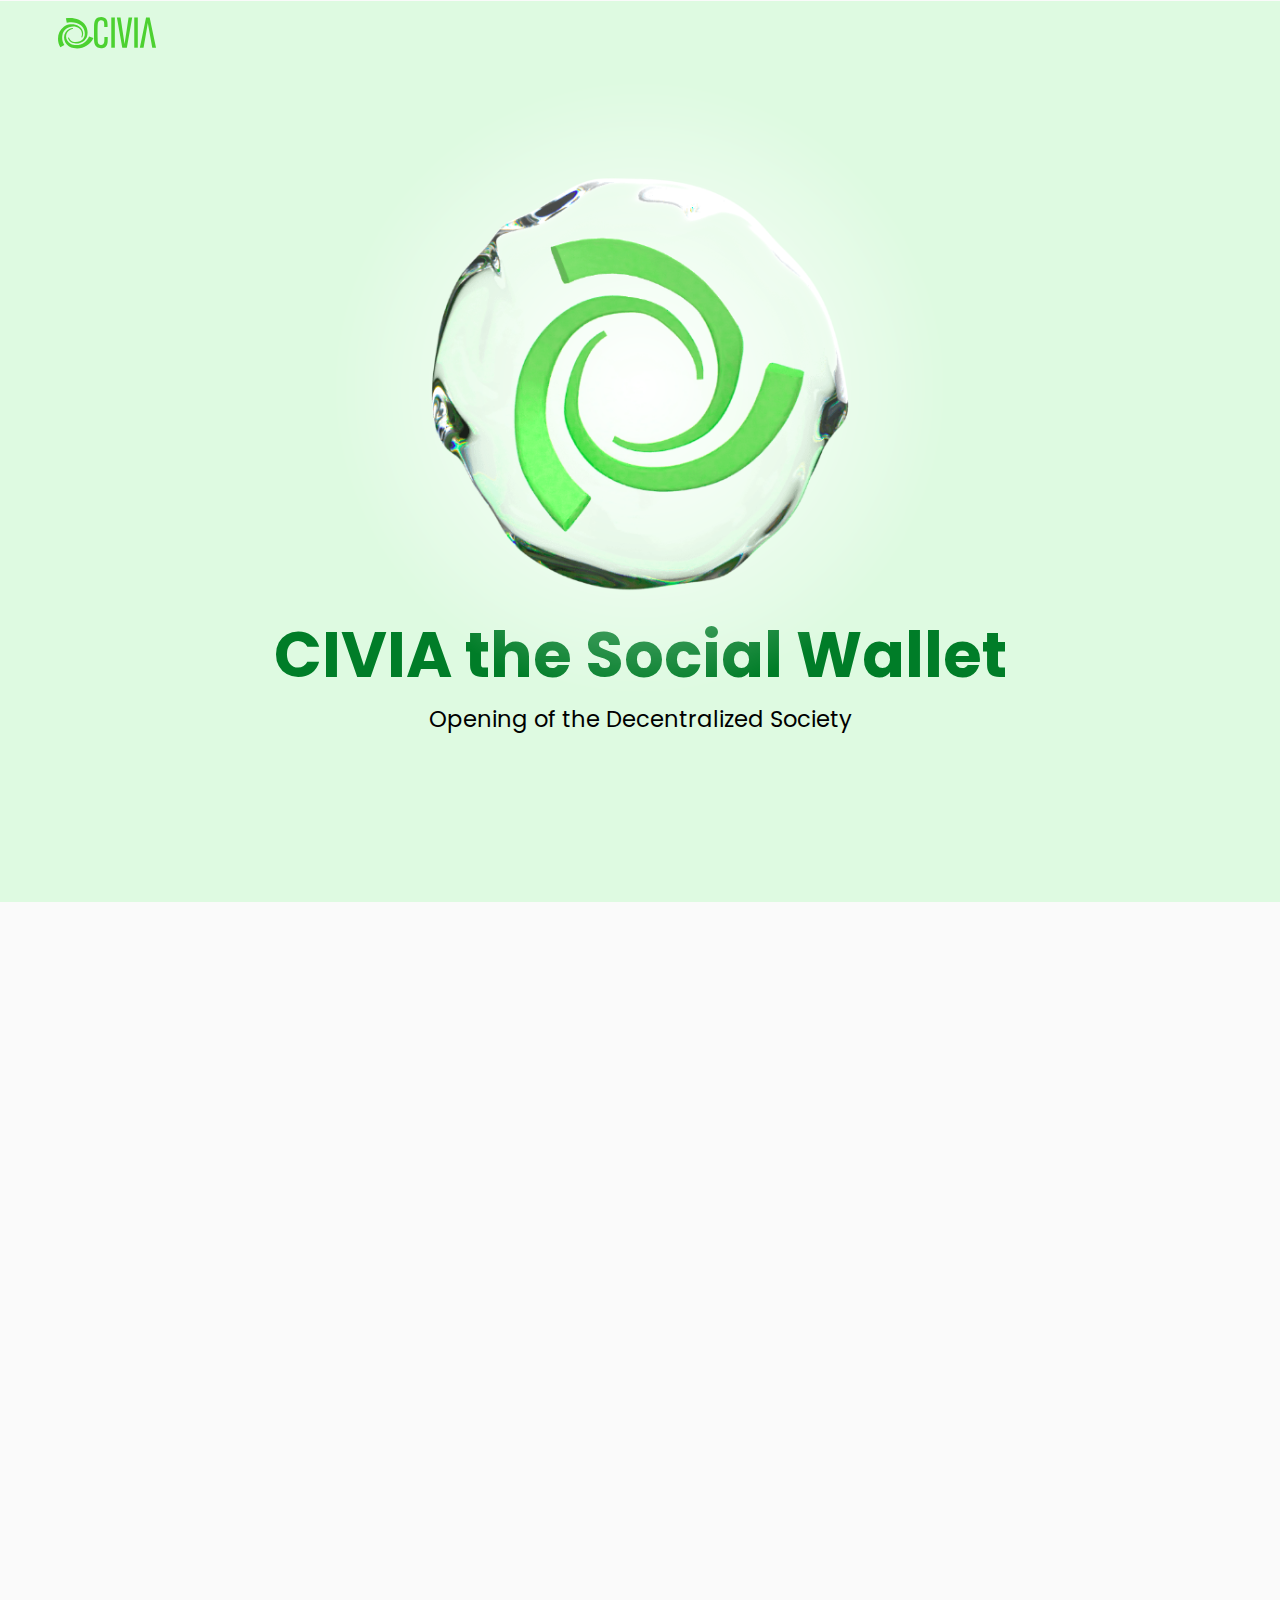
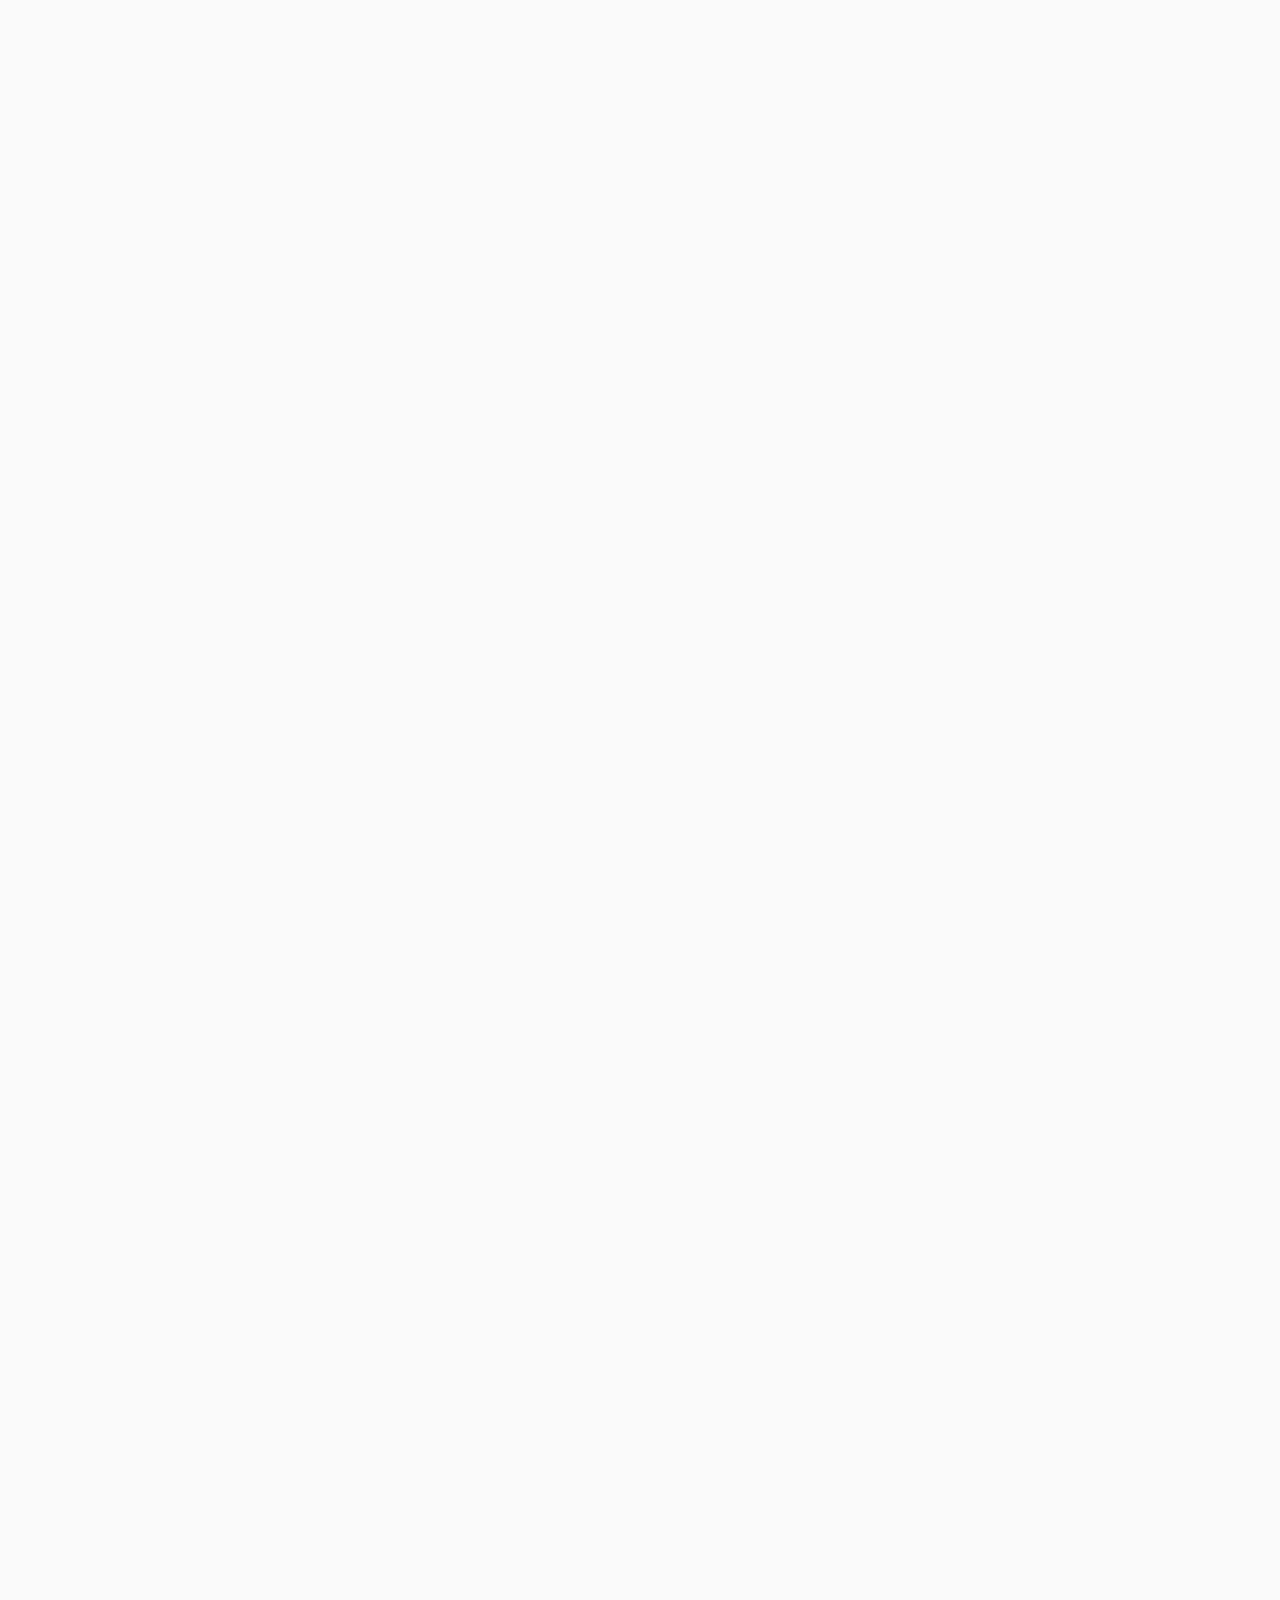
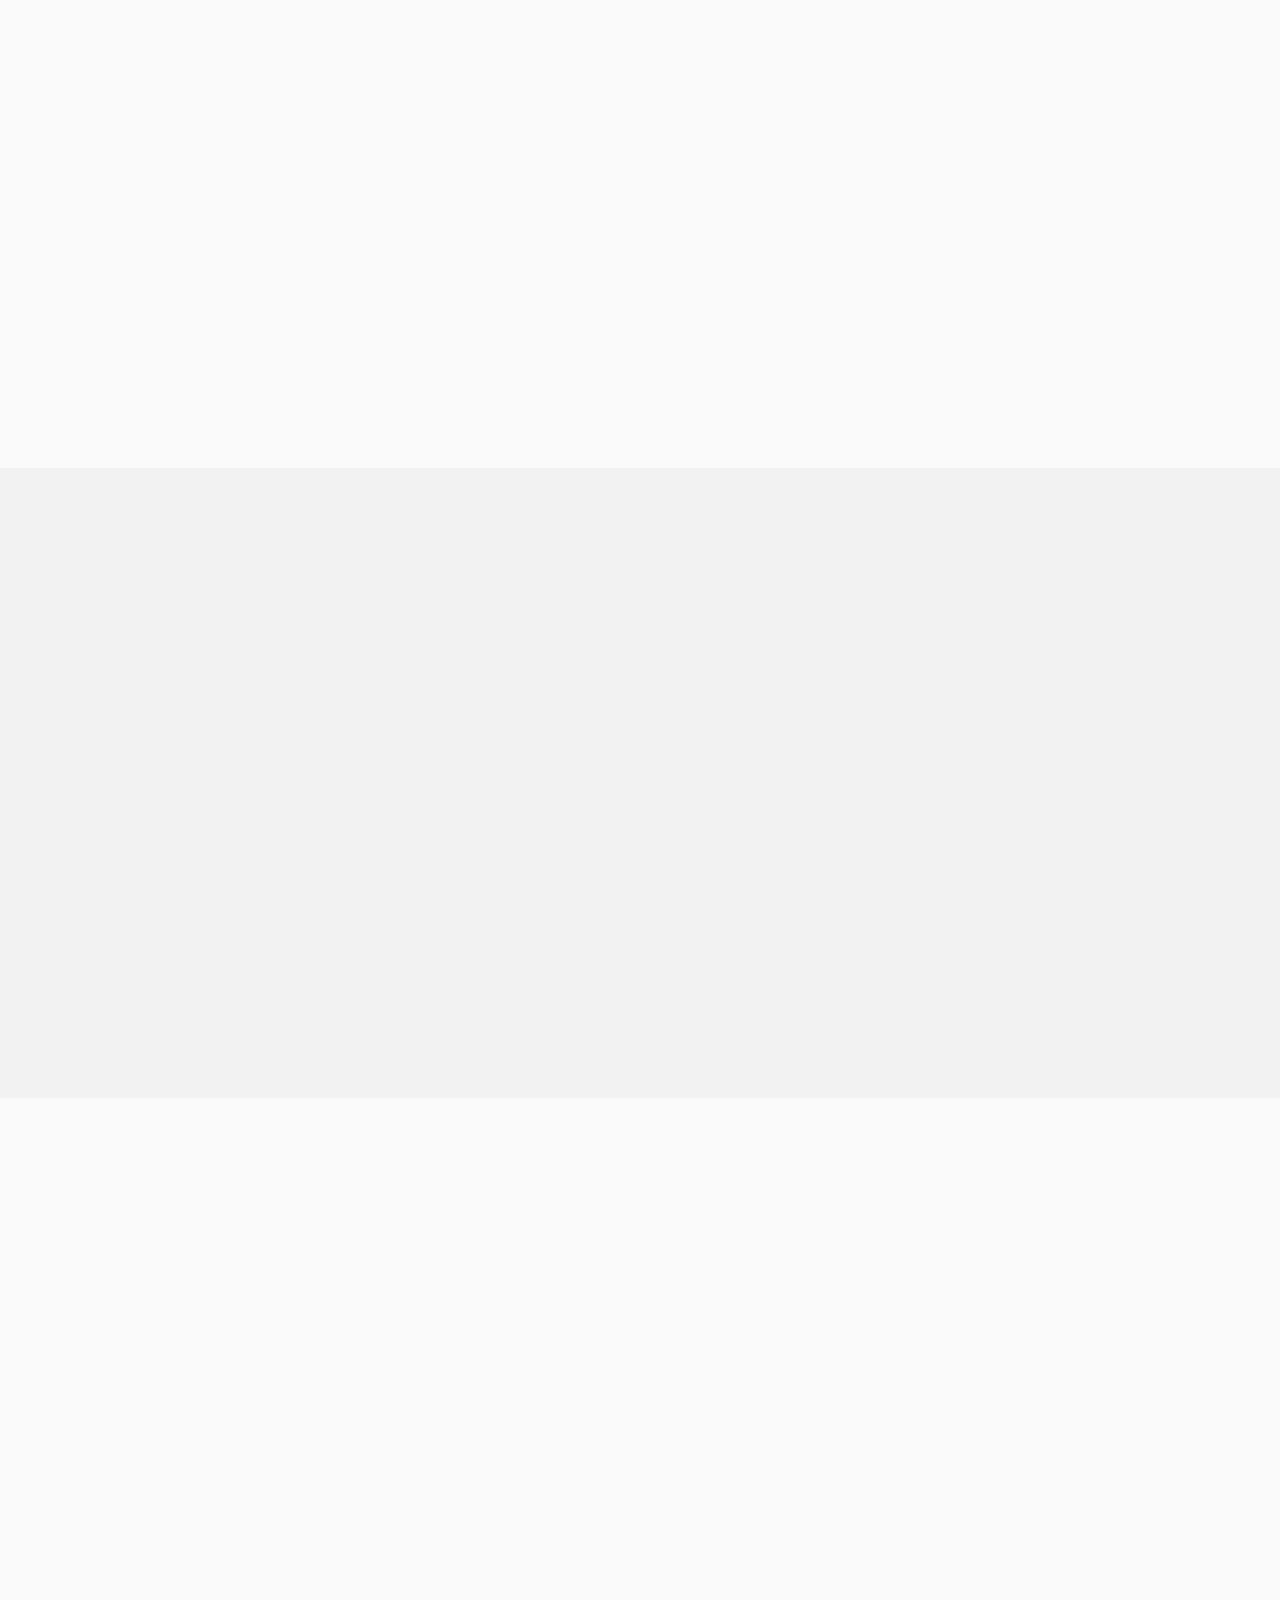
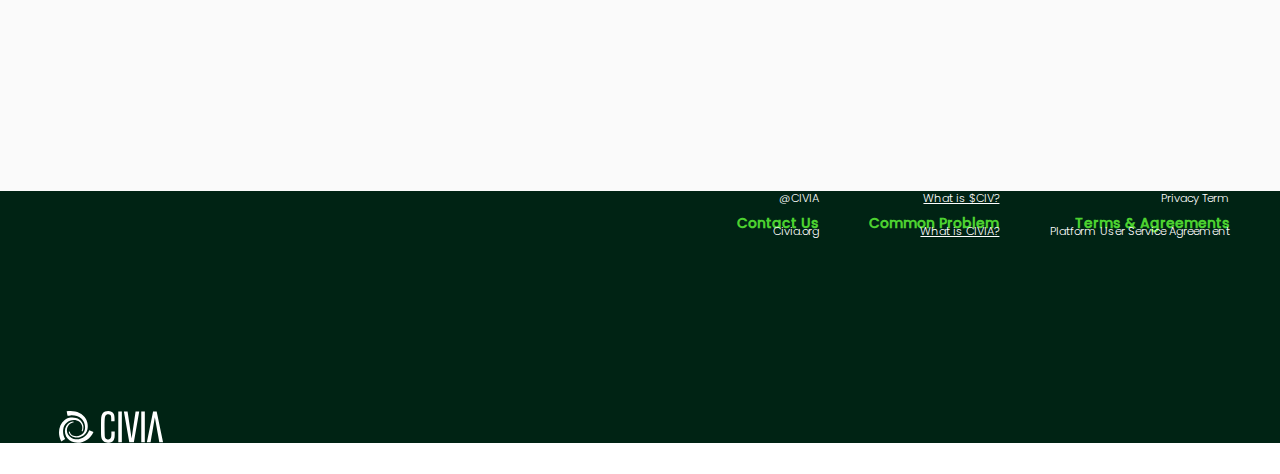
<file: index.html>
<!DOCTYPE html>
<html lang="en">
<head>
  <meta charset="UTF-8">
  <meta http-equiv="X-UA-Compatible" content="IE=edge">
  <meta name="viewport" content="width=device-width, initial-scale=1.0, maximum-scale=1.0, minimum-scale=1.0, viewport-fit=cover"/>
  <title>Civia</title>
  <link rel="icon" type="image/svg+xml" href="./img/images/civia-icon.svg" />
  <link 
    href="https://cdn.jsdelivr.net/npm/bootstrap@5.3.0-alpha1/dist/css/bootstrap.min.css" 
    rel="stylesheet" 
    integrity="sha384-GLhlTQ8iRABdZLl6O3oVMWSktQOp6b7In1Zl3/Jr59b6EGGoI1aFkw7cmDA6j6gD" 
    crossorigin="anonymous" />
  <link rel="stylesheet" href="./css/index.css">
  <script src="https://cdn.jsdelivr.net/npm/bootstrap@5.3.0-alpha1/dist/js/bootstrap.bundle.min.js" integrity="sha384-w76AqPfDkMBDXo30jS1Sgez6pr3x5MlQ1ZAGC+nuZB+EYdgRZgiwxhTBTkF7CXvN" crossorigin="anonymous"></script>
</head>
<body>
  <div class="container-fluid body">
    <div class="container-fluid header">
      <div class="container-fluid header-item">
        <img class="icon" src="./img/images/civia-icon.svg" alt="">
        <img class="logo" src="./img/images/civia-logo.svg" alt="">
      </div>
    </div>
    <div class="container-fluid section">
      <div class="image-box">
        <img class="image-bg" src="./img/images/background_W.png" alt="">
        <div id="image">
          <canvas id="cvs" width="474" height="474"  />
        </div>
        <!-- <img id="image" src="./img/pics/pop00000001.png" alt=""> -->
      </div>
      <div class="desc1 showLarge">CIVIA the Social Wallet</div>
      <div class="desc1 showMiddle">CIVIA the Social Wallet</div>
      <div class="desc1 showSmall">CIVIA<br/>the Social<br/>Wallet</div>
      <div class="desc2 showLarge">Opening of the Decentralized Society</div>
      <div class="desc2 showMiddle">Opening of the Decentralized Society</div>
      <div class="desc2 showSmall">Opening of the<br/>Decentralized Society</div>
    </div>
    <div class="container-fluid section-1">
      <div class="container-md bg">
        <p class="title">Seedless <span>&</span><br/>Social Recovery</p>
        <img class="image" src="./img/images/desc-1.png" alt="">
        <div class="desc">
          <p class="desc-1">Private keys? Mnemonic phrases? No more!</p>
          <p class="desc-2 showLarge">Civia social recovery mechanism<br/>guarantees 100% wallet recovery after<br/>you specify a few trusted<br/>friends as guardians, in simple<br/>steps.</p>
          <p class="desc-2 showMiddle">Civia social recovery<br/>mechanism guarantees<br/>100% wallet recovery after<br/>you specify a few trusted<br/>friends as guardians, in<br/>simple steps.</p>
          <p class="desc-2 showSmall">Civia social recovery mechanism<br/>guarantees 100% wallet recovery after<br/>you specify a few trusted friends as<br/>guardians, in simple steps.</p>
        </div>
      </div>
    </div>
    <div class="container-fluid section-2">
      <div class="container-md bg">
        <p class="title">Build your <span>social<br/>reputation</span><br/>with peace of mind</p>
        <img class="image" src="./img/images/desc-2.png" alt="">
        <div class="desc">
          <p class="desc-1 showLarge">My private key is leaked, the wallet<br/>address won't be safe. 
            What about my<br/>nontransferable certificates and the<br/>social network I've been trying so hard to<br/>build?</p>
          <p class="desc-1 showMiddle">My private key is leaked,<br/> the wallet address won't<br/>be safe. 
            What about my<br/>nontransferable certificates<br/>and the social network I've<br/>been trying so hard to<br/>build?</p>
          <p class="desc-1 showSmall">My private key is leaked, the wallet address<br/>won't be safe. 
            What about my<br/>nontransferable certificates and the social<br/>network I've been trying so hard to build?</p>
          <p class="desc-2 showLarge">
            With the 100% social recovery<br/>mechanism, Civia reassign the<br/>controlling private keyof the wallet<br/>
            to your specified new key,so that<br/>you can continue accumulate your<br/>social reputation with peace of<br/>mind.</p>
          <p class="desc-2 showMiddle">
            With the 100% social recovery<br/>mechanism, Civia reassign<br/>the controlling private keyof<br/>the wallet
            to your specified<br/>new key,so that you can<br/>continue accumulate your<br/>social reputation with peace<br/>of mind.</p>
          <p class="desc-2 showSmall">
            With the 100% social recovery<br/>mechanism, Civia reassign the<br/>controlling private keyof the wallet
            to<br/>your specified new key,so that you<br/>can continue accumulate your social<br/>reputation with peace of mind.</p>
        </div>
      </div>
      
    </div>
    <div class="container-fluid section-3">
      <div class="container-md bg">
        <p class="title">Wallet Level<br/><span>Social Graph</span></p>
        <img class="image" src="./img/images/desc-3.png" alt="">
        <div class="desc">
          <p class="desc-1 showLarge">So, I don't own my social graph?<br/>and my social graph can't be<br/>shared across DApps?</p>
          <p class="desc-1 showMiddle">So, I don't own my social graph? and<br/>my social graph can't be shared<br/>across DApps?</p>
          <p class="desc-1 showSmall">So, I don't own my social graph? and my<br/>social graph can't be shared across<br/>DApps?</p>
          <p class="desc-2 showLarge">
            Civia have your social graph in<br/>your wallet, and you can take it<br/>anywhere to any DApps.</p>
          <p class="desc-2 showMiddle">
            Civia have your social graph<br/>in your wallet, and you can<br/>take it anywhere to any DApps.</p>
          <p class="desc-2 showSmall">
            Civia have your social graph in your<br/>wallet, and you can take it anywhere<br/>to any DApps.</p>
        </div>
      </div>
    </div>
    <div class="container-fluid section-4">
      <div class="container-md bg">
        <p class="title">User Defined <span>SBT</span></p>
        <img class="image" src="./img/images/desc-4.png" alt="">
        <div class="desc">
          <p class="desc-1 showLarge">Why should anyone write a smart<br/>contract in order to issue SBTs?</p>
          <p class="desc-1 showMiddle">Why should anyone write a<br/>smart contract in order to<br/>issue SBTs?</p>
          <p class="desc-1 showSmall">Why should anyone write a smart contract<br/>in order to issue SBTs?</p>
          <p class="desc-2 showLarge">With Civia, anyone can issue SBTs<br/>to anyone else with no code written.</p>
          <p class="desc-2 showMiddle">With Civia, anyone can issue<br/>SBTs to anyone else with no<br/>code written.</p>
          <p class="desc-2 showSmall">With Civia, anyone can issue SBTs to<br/>anyone else with no code written.</p>
        </div>
      </div>
    </div>
    <div class="container-fluid section-5">
      <div class="container-fluid bg">
        <div class="container-md">
          <p class="title showLarge">Ethereum <span>&</span> L2</p>
          <p class="title showMiddle">Ethereum <span>&</span> L2</p>
          <p class="title showSmall">Ethereum<br/><span>&</span> L2</p>
          <img class="image" src="./img/images/desc-5.png" alt="">
          <div class="desc">
            <p class="desc-2 showLarge">NFT and token assets live on Ethereum, while functionalities and fun<br/>actions are on L2. </p>
            <p class="desc-2 showMiddle">NFT and token assets live on Ethereum, while<br/>functionalities and fun actions are on L2. </p>
            <p class="desc-2 showSmall">NFT and token assets live on Ethereum,<br/>while functionalities and fun actions<br/>are on L2. </p>
            <p class="desc-2">Civia provides unified user experience<br/>across Ethereum and L2.</p>
          </div>
        </div>
      </div>
    </div>
    <div class="container-fluid section-6">
      <div class="container-fluid bg">
        <p class="title showLarge">Wallet As A <span>Service</span></p>
        <p class="title showMiddle">Wallet As A <span>Service</span></p>
        <p class="title showSmall">Wallet As A<br/><span>Service</span></p>
        <img class="image" src="./img/images/desc-6.png" alt="">
        <div class="desc">
          <p class="desc-2 showLarge">With the flexible multi-key mechanism,users<br/>get smooth surfing experience across<br/>multiple DApps each with their dedicated<br/>keys.</p>
          <p class="desc-2 showMiddle">With the flexible multi-key<br/>mechanism,users get smooth<br/>surfing experience across<br/>multiple DApps each with their<br/>dedicated keys.</p>
          <p class="desc-2 showSmall">With the flexible multi-key mechanism,<br/>users get smooth surfing experience<br/>across multiple DApps each with their<br/>dedicated keys.</p>
          <p class="desc-2 showLarge">No need to switch keys between wallets and<br/>DApps.</p>
          <p class="desc-2 showMiddle">No need to switch keys between<br/>wallets and DApps.</p>
          <p class="desc-2 showSmall">No need to switch keys between<br/>wallets and DApps.</p>
        </div>
      </div>
    </div>
    <div class="container-fluid section-footer">
      <div class="left">
        <img class="icon" src="./img/images/civia-icon2.svg" alt="">
        <img class="logo" src="./img/images/civia-logo2.svg" alt="">
      </div>
      <div class="right">
        <div class="list">
          <h1>Contact Us</h1>
          <p>Civia.org</p>
          <p>@CIVIA</p>
        </div>
        <div class="list">
          <h1>Common Problem</h1>
          <p class="cur">What is CIVIA?</p>
          <p class="cur">What is $CIV?</p>
          <!-- <p>How to join CIVIA?</p> -->
        </div>
        <div class="list">
          <h1>Terms & Agreements</h1>
          <p>Platform User Service Agreement</p>
          <p>Privacy Term</p>
        </div>
      </div>
    </div>
  </div>
</body>
<script src="./js/jquery.min.js"></script>
<script src="./js/index.js"></script>
<script>
  $(function() {
    $('.cur').click(function() {
      window.location.href = './whatIsCivia.html';
    })
    
    const urls = (new Array(240).fill(0, 0).map( (item, idx) => `pop00000${idx>98? '': (idx>8? '0': '00')}${idx +1}.png`));

    function mapImages (urls) {
      const imgMaps = new Map();
      let count = 0;
      for(let url of urls){
        imgMaps.set(url, null);
        loadImg(url).then(img => img, () => {
          return loadImg(url);
        }).then(img => {
          imgMaps.set(url, img);
          count ++;
        });
      }
      return imgMaps;
    };

    const imgMaps = mapImages(urls);

    function loadImg(src) {
      return fetch(`/img/pics/${src}`).then((res) => res.blob()).then( blob => {
        const img = new Image();
        img.src =  URL.createObjectURL(blob);
        return img;
      });
    };

    function drawImg(imgMaps, index = 0, ctx) {
      const imgArr = Array.from(imgMaps.keys());
      const key = imgArr[index];
      const img = imgMaps.get(key);
      if(img){
        ctx.clearRect(0, 0, 474, 474);
        ctx.drawImage(imgMaps.get(key), 0, 0, 474, 474);
      }
    }

    const ctx = $('#cvs')[0].getContext('2d');
    let index = 0;
    drawImg(imgMaps, index, ctx);
    setInterval(() => {
      index >= imgMaps.size && (index = 0);
      drawImg(imgMaps, index ++, ctx);
    }, 30);
  })
</script>
</html>
</file>
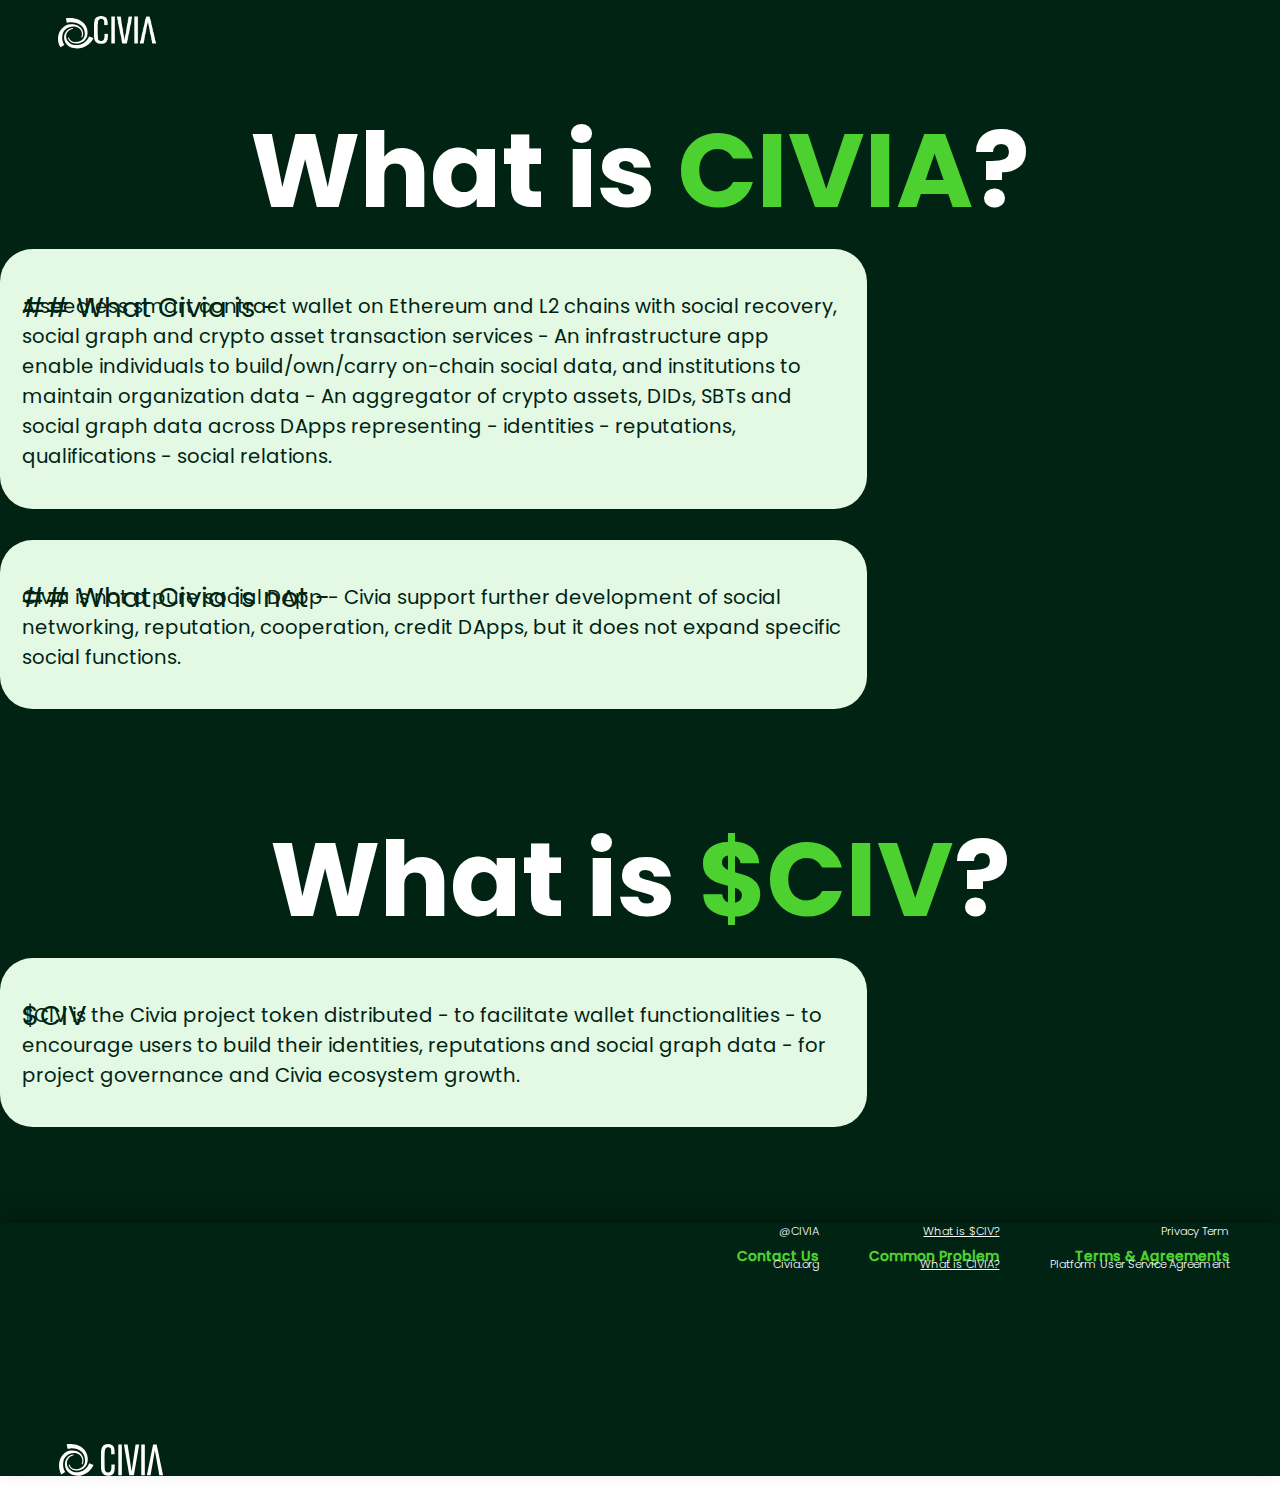
<file: whatIsCivia.html>
<!DOCTYPE html>
<html lang="en">
<head>
  <meta charset="UTF-8">
  <meta http-equiv="X-UA-Compatible" content="IE=edge">
  <meta name="viewport" content="width=device-width, initial-scale=1.0, maximum-scale=1.0, minimum-scale=1.0, viewport-fit=cover"/>
  <title>Civia</title>
  <link rel="icon" type="image/svg+xml" href="./img/images/civia-icon.svg" />
  <link 
    href="https://cdn.jsdelivr.net/npm/bootstrap@5.3.0-alpha1/dist/css/bootstrap.min.css" 
    rel="stylesheet" 
    integrity="sha384-GLhlTQ8iRABdZLl6O3oVMWSktQOp6b7In1Zl3/Jr59b6EGGoI1aFkw7cmDA6j6gD" 
    crossorigin="anonymous" />
  <link rel="stylesheet" href="./css/what.css">
</head>
<body>
  <div class="container-fluid body">
    <div class="container-fluid section-header">
      <div class="container-fluid section-header-item">
        <img class="icon showLarge" src="./img/images/civia-icon-white.svg" alt="">
        <img class="logo showLarge" src="./img/images/civia-logo-white.png" alt="">
        <img class="iconLogo showSmall" src="./img/images/civia-logoImg-white.png" alt="">
      </div>
    </div>
    <h1 class="title">What is <span>CIVIA</span>?</h1>
    <div class="container-md section-1">
      <p class="section-title">## What Civia is - </p>
      <p class="section-content">A seedless smart contract wallet on Ethereum and L2 chains with social recovery, social graph and crypto asset transaction services - An infrastructure app enable individuals to build/own/carry on-chain social data, and institutions to maintain organization data - An aggregator of crypto assets, DIDs, SBTs and social graph data across DApps representing - identities - reputations, qualifications - social relations.</p>
    </div>
    <div class="container-md section-2">
      <p class="section-title">## What Civia is not - </p>
      <p class="section-content">Civia is not a pure social DApp - Civia support further development of social networking, reputation, cooperation, credit DApps, but it does not expand specific social functions.</p>
    </div>
    <h1 class="title phone">What is <span>$CIV</span>?</h1>
    <div class="container-md section-3">
      <p class="section-title">$CIV</p>
      <p class="section-content">$CIV is the Civia project token distributed - to facilitate wallet functionalities - to encourage users to build their identities, reputations and social graph data - for project governance and Civia ecosystem growth.</p>
    </div>
    <div class="container-fluid section-footer">
      <div class="left">
        <img class="icon" src="./img/images/civia-icon2.svg" alt="">
        <img class="logo" src="./img/images/civia-logo2.svg" alt="">
      </div>
      <div class="right">
        <div class="list">
          <h1>Contact Us</h1>
          <p>Civia.org</p>
          <p>@CIVIA</p>
        </div>
        <div class="list">
          <h1>Common Problem</h1>
          <p class="cur">What is CIVIA?</p>
          <p class="cur">What is $CIV?</p>
          <!-- <p>How to join CIVIA?</p> -->
        </div>
        <div class="list">
          <h1>Terms & Agreements</h1>
          <p>Platform User Service Agreement</p>
          <p>Privacy Term</p>
        </div>
      </div>
    </div>
  </div>
</body>
<script src="./js/jquery.min.js"></script>
<script src="./js/index.js"></script>
<script>
  $(function() {
    $('.section-header').click(function() {
      window.location.href = './index.html';
    })
  })
</script>
</html>
</file>
<file: css/index.css>
* {
  margin: 0;
  padding: 0;
}

@font-face {
  font-family: p-Bold;
  src: url(../font/Poppins-Bold.ttf);
}

@font-face {
  font-family: p-Light;
  src: url(../font/Poppins-Light.ttf);
}

@font-face {
  font-family: p-Lightlic;
  src: url(../font/Poppins-LightItalic.ttf);
}

@font-face {
  font-family: p-Medium;
  src: url(../font/Poppins-Medium.ttf);
}

@font-face {
  font-family: p-Regular;
  src: url(../font/Poppins-Regular.ttf);
}

.body {
  background: #FAFAFA;
}

.container-fluid {
  padding-left: 0;
  padding-right: 0;
  padding-top: 1px;
}

.showLarge {
  display: inherit;
}

.showMiddle {
  display: none;
}

.showSmall {
  display: none;
}

.header {
  height: 1rem;
  position: fixed;
  top: 0;
  left: 0;
  z-index: 9999;
}

.header .header-item {
  height: 100%;
  display: flex;
  justify-content: space-between;
  align-items: center;
}

.header .header-item .logo {
  width: 1rem;
  margin-right: 0.97rem;
}

.header .header-item .icon {
  width: 0.5613rem;
  margin-left: 0.93rem;
}

.section {
  background-color: #DEFAE1;
  display: flex;
  flex-direction: column;
  justify-content: center;
  align-items: center;
}

.image-box {
  width: 7rem;
  height: 7rem;
  position: relative;
}

.image-box .image-bg {
  width: 10rem;
  height: 10rem;
  position: absolute;
  top: -1.5rem;
  left: -1.5rem;
}

#image {
  width: 100%;
  height: 100%;
  position: relative;
}

#image canvas {
  width: 7rem;
  height: 7rem;
  position: absolute;
  top: 0;
  left: 0;
}

.section .desc1 {
  font-family: p-Bold;
  color: rgba(0, 125, 40, 1);
  font-size: 1rem;
  white-space: nowrap;
}

.section .desc2 {
  font-family: p-Regular;
  font-size: 0.36rem;
  white-space: nowrap;
}

.title {
  font-family: p-Bold;
  font-size: 0.8rem;
  line-height: 1rem;
  color: rgb(0, 35, 20);
  opacity: 0;
  transform: translateY(20px);
}

.title.show {
  animation: show 0.5s linear forwards;
}

.title span {
  color: rgba(76, 209, 48, 1);
}

.desc {
  opacity: 0;
  transform: translateY(20px);
}

.desc.show {
  animation: show 0.5s linear forwards;
}

.image {
  opacity: 0;
  transform: translateY(20px);
}

.image.show {
  animation: show 0.5s linear forwards;
}

@keyframes show {
  from {
    opacity: 0;
    transform: translateY(20px);
  }
  to {
    opacity: 1;
    transform: translateY(-20px);
  }
}

.desc .desc-1 {
  font-family: p-Lightlic;
  font-size: 0.26rem;
  white-space: nowrap;
  position: relative;
}
.desc .desc-1:before{
    content: '';
    display:inline-block;
    width: 0.46rem;
    height: 0.46rem;
    position:absolute;
    left: -0.54rem;
    top: -0.1rem;
    background: url('../img/images/question.svg') no-repeat;
    background-size: 0.46rem 0.46rem;
}

.desc .desc-2 {
  font-family: p-Regular;
  font-size: 0.30rem;
  font-weight: 400;
  white-space: nowrap;
  margin-top: -0.7rem;
}

.section-1 {
  height: 12rem;
  margin-top: 0.5rem;
  
}

.section-1 .bg {
  width: 70%;
  height: 100%;
  position: relative;
  padding-left: 2rem;
}

.section-1 .image {
  width: 7.87rem;
  height: 7.87rem;
  position: absolute;
  top: 0.4rem;
  left: 7rem;
}

.section-1 .title {
  margin-top: 2.78rem;
}

.section-1 .desc {
  margin-top: -0.6rem;
}

.section-2 {
  height: 13rem;
}

.section-2 .bg {
  width: 70%;
  height: 100%;
  position: relative;
  padding-left: 2rem;
}

.section-2 .image {
  width: 7.03rem;
  height: 7.04rem;
  position: absolute;
  top: 2.55rem;
  left: 0.7rem;
}

.section-2 .desc {
  /* margin-top: 0.5rem; */
  margin-top: -0.6rem;
  margin-left: 5.1rem;
}

.section-2 .desc .desc-1,
.section-2 .desc .desc-2 {
  width: 6.18rem;
}
 
.section-3 {
  height: 10rem;
}

.section-3 .bg {
  width: 70%;
  height: 100%;
  position: relative;
  padding-left: 2rem;
}

.section-3 .image {
  width: 6.53rem;
  height: 6.53rem;
  position: absolute;
  top: 0.6rem;
  left: 6.5rem;
}

.section-3 .desc {
  margin-top: -0.3rem;
}

.section-3 .desc .desc-1:before {
  left: -0.56rem;
}

.section-4 {
  height: 8.44rem;
}

.section-4 .bg {
  width: 70%;
  height: 100%;
  position: relative;
  padding-left: 2rem;
}

.section-4 .image {
  width: 8.67rem;
  height: 8.67rem;
  position: absolute;
  top: -0.5rem;
  left: -0.4rem;
}

.section-4 .desc {
  margin-top: 1.5rem;
  margin-left: 5.1rem;
}

.section-4 .desc .desc-1,
.section-4 .desc .desc-2 {
  width: 6.2rem;
}

.section-5 {
  height: 10rem;
  background: rgba(242, 242, 242, 1);
  position: relative;
}

.section-5 .bg {
  width: 70%;
  height: 100%;
  padding-left: 1.3rem;
}

.section-5 .title {
  margin-top: 1.76rem;
}

.section-5 .image {
  width: 13.08rem;
  height: 6.55rem;
  position: absolute;
  top: 3.3rem;
  left: 3.45rem;
}

.section-5 .desc {
  margin-top: 0.6rem;
}

.section-6 {
  height: 11rem;
  position: relative;
}

.section-6 .bg {
  width: 70%;
  height: 100%;
}

.section-6 .title {
  margin-top: 1.62rem;
  text-align: center;
}

.section-6 .image {
  width: 15.39rem;
  height: 7.7rem;
  position: absolute;
  top: 1.85rem;
  left: 2rem;
}

.section-6 .desc {
  margin-top: 3.8rem;
  margin-left: 6.2rem;
}

.section-6 .desc .desc-2 {
  width: 8.2rem;
}

.section-footer {
  height: 4rem;
  background: rgba(0, 35, 20, 1);
  display: flex;
  justify-content: space-between;
}

.section-footer .left {
  height: 100%;
  display: flex;
  align-items: flex-end;
  margin-left: 0.94rem;
  padding-bottom: 0.5rem;
}

.section-footer .left .icon {
  width: 0.5603rem;
}

.section-footer .left .logo {
  width: 1rem;
  margin-left: 0.11rem;
}

.section-footer .right {
  display: flex;
}

.section-footer .right .list {
  text-align: right;
  margin-right: 0.8rem;
  margin-top: 0.5rem;
}

.section-footer .right .list h1 {
  font-family: p-Medium;
  font-size: 0.22rem;
  color: rgba(76, 209, 48, 1);
  line-height: 0;
}

.section-footer .right .list p {
  font-family: p-Light;
  font-size: 0.18rem;
  color: #fff;
}

.section-footer .right .list p.cur {
  cursor: pointer;
  text-decoration: underline;
}

.section-footer .right .list p:not(:nth-child(2)) {
  margin-top: -0.8rem;
}

@media screen and (max-width: 768px) and (min-width: 771) {
  html, body {
    overflow-x: hidden;
  }
  .section-1 .bg,
  .section-2 .bg,
  .section-3 .bg,
  .section-4 .bg,
  .section-5 .bg,
  .section-6 .bg {
    width: 100%;
  }

  .showLarge {
    display: none;
  }

  .showMiddle {
    display: inherit;
  }

  .showSmall {
    display: none;
  }

  .title {
    font-size: 0.5rem;
    line-height: .7rem;
  }
  .section .desc1 {
    font-size: .5rem;
  }
  .section-1 .bg {
    background-size: 5.87rem 5.87rem;
    background-position: 4.3rem 1.4rem;
    padding-left: .8rem;
  }
  .section-1 .title {
    margin-top: 1.78rem;
  }
  .section-2 .bg {
    background-size: 6.03rem 6.04rem;
    background-position: -0.4rem 2.75rem;
    padding-left: .8rem;
  }
  .section-2 .desc {
    margin-left: 4.2rem;
  }
  .section-3 .bg {
    padding-left: .8rem;
    background-size: 4.53rem 4.53rem;
    background-position: 5rem 1.4rem;
  }
  .section-4 .bg {
    padding-left: .8rem;
    background-size: 6.67rem 6.67rem;
    background-position: -1rem 0;
  }
  .section-4 .desc {
    margin-top: 1.3rem;
    margin-left: 4.1rem;
  }
  .section-5 .bg {
    padding-left: 0.5rem;
  }
  .section-5 .image {
    width: 7.848rem;
    height: 3.928rem;
    left: 45%;
    top: 4.8rem;
    transform: translateX(-50%);
  }
  .section-6 .image {
    width: 10.773rem;
    height: 5.39rem;
    top: 1.85rem;
    left: -1rem;
  }
  .section-6 .desc {
    margin-top: 3rem;
    margin-left: 4rem;
  }
  .section-footer {
    height: auto;
    flex-direction: column;
    justify-content: center;
    align-items: center;
  }
  .section-footer .left {
    margin-left: 0;
    margin-top: 1rem;
  }
  .section-footer .left .icon {
    width: 1rem;
  }

  .section-footer .left .logo {
    width: 2rem;
    margin-left: 0.11rem;
  }
  .section-footer .right {
    flex-direction: column;
    justify-content: center;
    align-items: center;
  }
  .section-footer .right .list {
    text-align: center;
    margin-right: 0;
    margin-top: 0;
  }
}

@media screen and (max-width: 770px) {
  html, body {
    overflow-x: hidden;
  }

  .showLarge {
    display: none;
  }

  .showMiddle {
    display: none;
  }

  .showSmall {
    display: inherit;
  }

  .header {
    height: 1.4rem;
  }

  .header .header-item {
    justify-content: center;
  }

  .header .header-item .logo {
    width: auto;
    height: 0.82rem;
    margin-right: 0;
    margin-left: 0.2rem;
  }

  .header .header-item .icon {
    width: auto;
    height: 0.82rem;
    margin-left: 0;
  }

  .image-box {
    width: 6.22rem;
    height: 6.22rem;
    position: relative;
    margin-top: 1rem;
  }

  .image-box .image-bg {
    width: 7.22rem;
    height: 7.22rem;
    position: absolute;
    top: -0.5rem;
    left: -0.5rem;
  }

  #image canvas {
    width: 6.22rem;
    height: 6.22rem;
  }

  .max750 {
    display: inherit;
  }

  .min750 {
    display: none;
  }

  .section .desc1 {
    font-size: 0.85rem;
    line-height: 1rem;
    text-align: center;
    margin-top: 0.5rem;
  }

  .section .desc2 {
    font-size: 0.36rem;
    margin-top: 0.3rem;
    text-align: center;
  }

  .title {
    font-size: 0.83rem;
    line-height: 1.2rem;
  }

  .desc .desc-1 {
    font-family: p-Lightlic;
    font-size: 0.26rem;
    white-space: nowrap;
    position: relative;
  }
  .desc .desc-1:before{
      content: '';
      display:inline-block;
      width: 0.53rem;
      height: 0.53rem;
      position:absolute;
      left: -0.54rem;
      top: -0.1rem;
      background: url('../img/images/question.svg') no-repeat;
      background-size: 0.46rem 0.46rem;
  }

  .desc .desc-2 {
    font-family: p-Regular;
    font-size: 0.30rem;
    font-weight: 400;
    white-space: nowrap;
    margin-top: -0.7rem;
  }

  .section-1 {
    height: 12rem;
    margin-top: 0;
  }

  .section-1 .bg {
    width: 100%;
    padding-left: 0;
  }

  .section-1 .image {
    width: 7.5rem;
    height: 7.5rem;
    position: inherit;
    top: -2rem;
    left: 0;
  }

  .section-1 .title {
    margin-top: 1.39rem;
    margin-left: 0.97rem;
  }

  .section-1 .desc {
    margin-top: -3rem;
    margin-left: 0.97rem;
    text-align: center;
  }

  /* .section-1 .desc .desc-1:before{
    left: 0.8rem!important;
  } */

  .section-2 {
    height: auto;
  }

  .section-2 .bg {
    width: 100%;
    padding-left: 0;
    padding-top: 2.34rem;
  }

  .section-2 .title {
    margin-left: 0.97rem;
    margin-top: 1rem;
  }

  .section-2 .image {
    width: 7.5rem;
    height: 7.5rem;
    position: inherit;
    top: -1.3rem;
    left: 0;
  }

  .section-2 .desc {
    margin-top: -1.4rem;
    margin-left: 0;
  }

  .section-2 .desc .desc-1,
  .section-2 .desc .desc-2 {
    width: 7.5rem;
  }
  .section-2 .desc .desc-1 {
    margin-left: 1.15rem;
  }
  .section-2 .desc .desc-2 {
    text-align: center;
  }

  .section-3 {
    height: auto;
  }

  .section-3 .bg {
    width: 100%;
    padding-left: 0;
    padding-top: 0.34rem;
  }

  .section-3 .title {
    margin-left: 0.97rem;
    margin-top: 0.5rem;
  }

  .section-3 .image {
    width: 7.5rem;
    height: 7.5rem;
    position: inherit;
    top: -2rem;
    left: 0;
  }

  .section-3 .desc {
    margin-top: -2.2rem;
  }

  .section-3 .desc .desc-1,
  .section-3 .desc .desc-2 {
    width: 7.5rem;
  }
  .section-3 .desc .desc-1 {
    margin-left: 1.15rem;
  }
  .section-3 .desc .desc-2 {
    text-align: center;
  }
  .section-4 {
    height: auto;
  }

  .section-4 .bg {
    width: 100%;
    padding-left: 0;
  }

  .section-4 .title {
    margin-left: 0.97rem;
    margin-top: 0.5rem;
  }

  .section-4 .image {
    width: 7.5rem;
    height: 7.5rem;
    position: inherit;
    top: -2.5rem;
    left: 0;
  }

  .section-4 .desc {
    margin-top: -3rem;
    margin-left: 0;
  }

  .section-4 .desc .desc-1,
  .section-4 .desc .desc-2 {
    width: 7.5rem;
  }

  .section-4 .desc .desc-1 {
    margin-left: 1.3rem;
  }

  .section-4 .desc .desc-2 {
    text-align: center;
  }

  .section-5 {
    height: 12rem;
    background: rgba(242, 242, 242, 1);
    position: relative;
  }

  .section-5 .bg {
    width: 100%;
    padding-left: 0;
  }

  .section-5 .title {
    margin-top: 1.76rem;
  }

  .section-5 .image {
    width: 12.57rem;
    height: 6.295rem;
    position: inherit;
    margin-top: -1.8rem;
    margin-left: -5.5rem;
  }

  .section-5 .desc {
    margin-top: -0.5rem;
    text-align: center;
  }

  .section-6 {
    height: auto;
    position: relative;
    /* background-color: goldenrod; */
  }

  .section-6 .bg {
    width: 100%;
  }

  /* .section-6 .title {
    margin-top: 1.62rem;
    text-align: center;
  } */

  .section-6 .image {
    width: 16.85rem;
    height: 8.42rem;
    position: inherit;
    margin-top: -2.6rem;
    margin-left: -2rem;
  }

  .section-6 .desc {
    width: 100%;
    margin-top: 1rem;
    margin-left: 0;
    text-align: center;
  }

  .section-6 .desc .desc-2 {
    width: auto;
  }

  .section-footer {
    height: auto;
    flex-direction: column;
    justify-content: center;
    align-items: center;
  }
  .section-footer .left {
    margin-left: 0;
    margin-top: 1rem;
  }
  .section-footer .left .icon {
    width: 1rem;
  }

  .section-footer .left .logo {
    width: 2rem;
    margin-left: 0.11rem;
  }
  .section-footer .right {
    margin-top: 0.5rem;
    flex-direction: column;
    justify-content: center;
    align-items: center;
  }
  .section-footer .right .list {
    text-align: center;
    margin-right: 0;
    margin-top: 0;
  }

  .section-footer .right .list h1 {
    font-size: 0.375rem;
  }

  .section-footer .right .list p {
    font-size: 0.25rem;
    line-height: 0.25rem;
  }
}
</file>
<file: css/what.css>
* {
  margin: 0;
  padding: 0;
}

@font-face {
  font-family: p-Bold;
  src: url(../font/Poppins-Bold.ttf);
}

@font-face {
  font-family: p-Light;
  src: url(../font/Poppins-Light.ttf);
}

@font-face {
  font-family: p-Lightlic;
  src: url(../font/Poppins-LightItalic.ttf);
}

@font-face {
  font-family: p-Medium;
  src: url(../font/Poppins-Medium.ttf);
}

@font-face {
  font-family: p-Regular;
  src: url(../font/Poppins-Regular.ttf);
}

.body {
  background: rgba(0, 35, 20, 1);
}

.showLarge {
  display: inherit;
}

.showSmall {
  display: none;
}

.container-fluid {
  padding-left: 0;
  padding-right: 0;
  padding-top: 1px;
}

.section-header {
  height: 1rem;
  position: fixed;
  top: 0;
  left: 0;
  z-index: 9999;
  background: rgba(0, 35, 20, 1);
}

.section-header .section-header-item {
  height: 100%;
  display: flex;
  justify-content: space-between;
  align-items: center;
}

.section-header .section-header-item .logo {
  width: 1rem;
  margin-right: 0.97rem;
  cursor: pointer;
}

.section-header .section-header-item .icon {
  width: 0.5613rem;
  margin-left: 0.93rem;
  cursor: pointer;
}

.title {
  font-size: 1.667rem;
  font-family: p-Bold;
  color: #fff;
  text-align: center;
  margin-top: 1.45rem;
}

.title span {
  color: rgba(76, 209, 48, 1);
}

.section-1,
.section-2,
.section-3 {
  width: 13.0833rem;
  padding-left: 0.35rem;
  padding-right: 0.35rem;
  padding-top: 0.6rem;
  padding-bottom: 0.2rem;
  background: rgba(227, 249, 227, 1);
  border-radius: 0.52rem;
}

.section-2 {
  margin-top: 0.49rem;
}

.section-3 {
  margin-bottom: 1.53rem;
}

.section-title {
  font-size: 0.4375rem;
  color: rgba(0, 35, 20, 1);
  font-family: p-Regular;
  /* line-height: 0px; */

}

.section-content {
  font-size: 0.3125rem;
  color: rgba(0, 35, 20, 1);
  font-family: p-Regular;
  margin-top: -0.6rem;
  margin-bottom: 0.4rem;
}

.section-footer {
  height: 4rem;
  background: rgba(0, 35, 20, 1);
  display: flex;
  justify-content: space-between;
  box-shadow: 0px -10.42px 20.83px 0px rgba(0, 0, 0, 0.25);
}

.section-footer .left {
  height: 100%;
  display: flex;
  align-items: flex-end;
  margin-left: 0.94rem;
  padding-bottom: 0.5rem;
}

.section-footer .left .icon {
  width: 0.5603rem;
}

.section-footer .left .logo {
  width: 1rem;
  margin-left: 0.11rem;
}

.section-footer .right {
  display: flex;
}

.section-footer .right .list {
  text-align: right;
  margin-right: 0.8rem;
  margin-top: 0.5rem;
}

.section-footer .right .list h1 {
  font-family: p-Medium;
  font-size: 0.22rem;
  color: rgba(76, 209, 48, 1);
  line-height: 0;
}

.section-footer .right .list p {
  font-family: p-Light;
  font-size: 0.18rem;
  color: #fff;
}

.section-footer .right .list p.cur {
  cursor: pointer;
  text-decoration: underline;
}

.section-footer .right .list p:not(:nth-child(2)) {
  margin-top: -0.8rem;
}

@media screen and (max-width: 768px) {
  html, body {
    overflow-x: hidden;
  }

  .showLarge {
    display: none;
  }

  .showSmall {
    display: inherit;
  }

  .section-header {
    height: 1.4rem;
  }

  .section-header .section-header-item {
    justify-content: center;
  }

  .section-header .section-header-item .iconLogo {
    width: 2.7936rem;
    height: 0.8542rem;
  }

  .title {
    font-size: 0.8333rem;
    margin-top: 2.25rem;
  }

  .title.phone {
    margin-top: 1.21rem;
  }

  .section-1,
  .section-2,
  .section-3 {
    width: 7.125rem;
    padding-top: 0.3rem;
    padding-bottom: 0.1rem;
    border-radius: 0.2083rem;
  }

  .section-content {
    margin-top: -0.8rem;
  }

  .section-footer {
    height: auto;
    flex-direction: column;
    justify-content: center;
    align-items: center;
  }
  .section-footer .left {
    margin-left: 0;
    margin-top: 1rem;
  }
  .section-footer .left .icon {
    width: 1rem;
  }

  .section-footer .left .logo {
    width: 2rem;
    margin-left: 0.11rem;
  }
  .section-footer .right {
    margin-top: 0.5rem;
    flex-direction: column;
    justify-content: center;
    align-items: center;
  }
  .section-footer .right .list {
    text-align: center;
    margin-right: 0;
    margin-top: 0;
  }

  .section-footer .right .list h1 {
    font-size: 0.375rem;
  }

  .section-footer .right .list p {
    font-size: 0.25rem;
    line-height: 0.25rem;
  }
}
</file>
